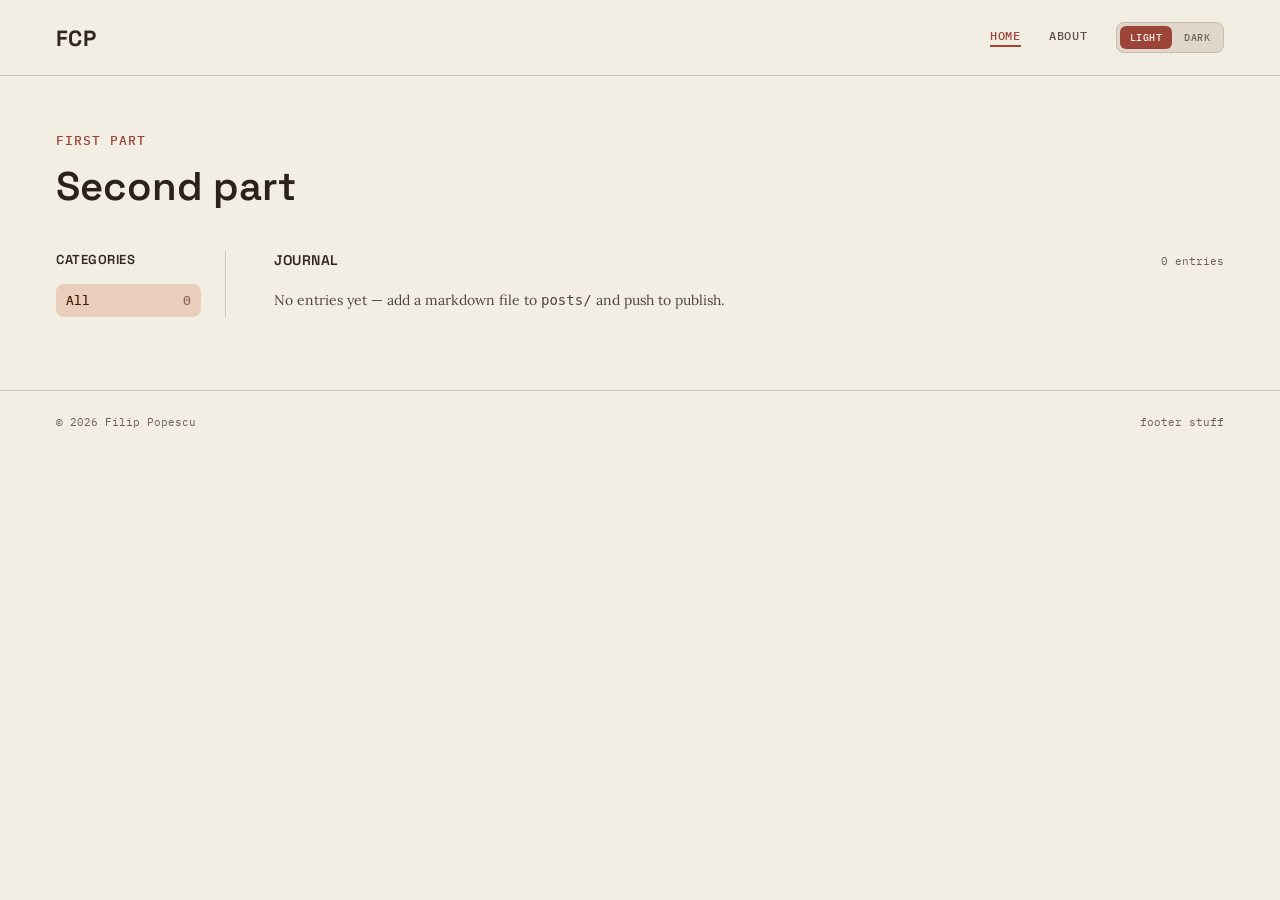
<file: index.html>
<!doctype html>
<html lang="en">
  <head>
    <meta charset="utf-8" />
    <meta name="viewport" content="width=device-width, initial-scale=1" />
    <title>Hello there</title>
    <link rel="stylesheet" href="styles.css" />
  </head>
  <body>
    <nav class="pz-nav container">
      <div class="pz-logo">FCP</div>
      <div class="pz-nav-right">
        <div class="pz-navlinks">
          <a class="pz-navlink pz-navlink-active" href="index.html">Home</a>
          <a class="pz-navlink" href="about.html">About</a>
        </div>
        <div class="pz-toggle-track">
          <button class="pz-toggle-opt" data-theme="light">Light</button>
          <button class="pz-toggle-opt" data-theme="dark">Dark</button>
        </div>
      </div>
    </nav>

    <div class="pz-hero container">
      <div class="pz-eyebrow">First part</div>
      <h1 class="pz-h1">Second part</h1>
    </div>

    <div class="pz-journal-wrap container">
      <div class="pz-sidebar pz-sidebar-border">
        <span class="pz-sidebar-label">Categories</span>
        <div class="pz-cat-list" id="pz-cat-mount"></div>
      </div>

      <div class="pz-journal-main">
        <div class="pz-section-header">
          <span class="pz-section-label">Journal</span>
          <span class="pz-count" id="pz-count"></span>
        </div>
        <div id="pz-journal-mount"></div>
      </div>
    </div>

    <div class="pz-footer container">
      <span class="pz-count">© 2026 Filip Popescu</span>
      <span class="pz-count">footer stuff</span>
    </div>

    <script src="posts.js"></script>
    <script src="theme.js"></script>
    <script>
      (async function () {
        var state = { category: "All", posts: [] };
        var catMount = document.getElementById("pz-cat-mount");
        var journalMount = document.getElementById("pz-journal-mount");
        var countEl = document.getElementById("pz-count");

        function render() {
          var posts = state.posts;
          var counts = {};
          posts.forEach(function (p) {
            p.tags.forEach(function (t) {
              counts[t.label] = (counts[t.label] || 0) + 1;
            });
          });
          var labels = Object.keys(counts).sort();
          var categories = [{ label: "All", count: posts.length }].concat(
            labels.map(function (l) {
              return { label: l, count: counts[l] };
            }),
          );

          catMount.innerHTML = categories
            .map(function (c) {
              return (
                '<span class="pz-cat ' +
                (state.category === c.label ? "pz-cat-active" : "") +
                '" data-cat="' +
                c.label +
                '">' +
                "<span>" +
                c.label +
                '</span><span style="opacity:0.6">' +
                c.count +
                "</span>" +
                "</span>"
              );
            })
            .join("");
          catMount.querySelectorAll(".pz-cat").forEach(function (el) {
            el.addEventListener("click", function () {
              state.category = el.dataset.cat;
              render();
            });
          });

          var filtered =
            state.category === "All"
              ? posts
              : posts.filter(function (p) {
                  return p.tags.some(function (t) {
                    return t.label === state.category;
                  });
                });
          countEl.textContent =
            filtered.length + (filtered.length === 1 ? " entry" : " entries");

          if (!posts.length) {
            journalMount.innerHTML =
              '<p class="pz-excerpt">No entries yet — add a markdown file to <code>posts/</code> and push to publish.</p>';
            return;
          }
          if (!filtered.length) {
            journalMount.innerHTML =
              '<p class="pz-excerpt">No entries in this category.</p>';
            return;
          }

          journalMount.innerHTML = filtered
            .map(function (art) {
              var tags = art.tags
                .map(function (t) {
                  return (
                    '<span class="pz-tag ' + t.cls + '">' + t.label + "</span>"
                  );
                })
                .join("");
              var photo = art.hasImage
                ? '<div class="pz-photo"><span class="pz-photo-label">photo</span></div>'
                : "";
              return (
                '<div class="pz-row">' +
                '<div class="pz-row-date-col">' +
                '<span class="pz-date">' +
                pzFormatDate(art.date) +
                "</span>" +
                '<div class="pz-dot-line"><div class="pz-dot"></div><div class="pz-line"></div></div>' +
                "</div>" +
                '<div class="pz-row-body">' +
                '<a href="post.html?slug=' +
                encodeURIComponent(art.slug) +
                '">' +
                '<h3 class="pz-title">' +
                art.title +
                "</h3>" +
                "</a>" +
                '<p class="pz-excerpt">' +
                art.excerpt +
                "</p>" +
                '<div class="pz-tags">' +
                tags +
                "</div>" +
                "</div>" +
                photo +
                "</div>"
              );
            })
            .join("");
        }

        try {
          state.posts = await pzFetchPosts();
        } catch (e) {
          journalMount.innerHTML =
            '<p class="pz-excerpt">Couldn’t load posts right now (' +
            e.message +
            ").</p>";
          console.error(e);
        }
        render();
      })();
    </script>
  </body>
</html>
</file>
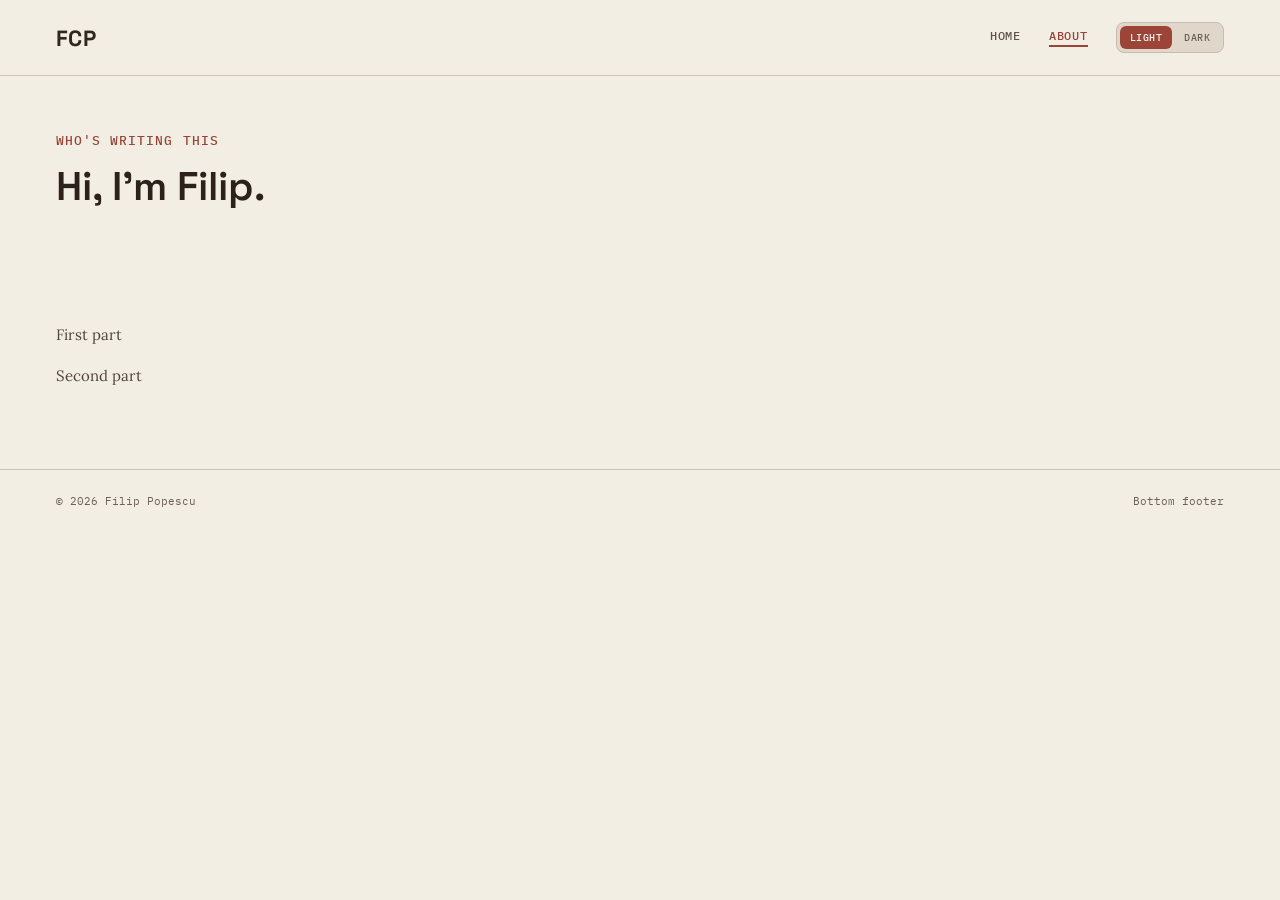
<file: about.html>
<!doctype html>
<html lang="en">
  <head>
    <meta charset="utf-8" />
    <meta name="viewport" content="width=device-width, initial-scale=1" />
    <title>About — Filip</title>
    <link rel="stylesheet" href="styles.css" />
  </head>
  <body>
    <nav class="pz-nav container">
      <div class="pz-logo">FCP</div>
      <div class="pz-nav-right">
        <div class="pz-navlinks">
          <a class="pz-navlink" href="index.html">Home</a>
          <a class="pz-navlink pz-navlink-active" href="about.html">About</a>
        </div>
        <div class="pz-toggle-track">
          <button class="pz-toggle-opt" data-theme="light">Light</button>
          <button class="pz-toggle-opt" data-theme="dark">Dark</button>
        </div>
      </div>
    </nav>

    <div class="pz-hero container">
      <div class="pz-eyebrow">Who's writing this</div>
      <h1 class="pz-h1">Hi, I'm Filip.</h1>
    </div>

    <div class="pz-about container">
      <p>First part</p>
      <p>Second part</p>
    </div>

    <div class="pz-footer container">
      <span class="pz-count">© 2026 Filip Popescu</span>
      <span class="pz-count">Bottom footer</span>
    </div>

    <script src="theme.js"></script>
  </body>
</html>
</file>
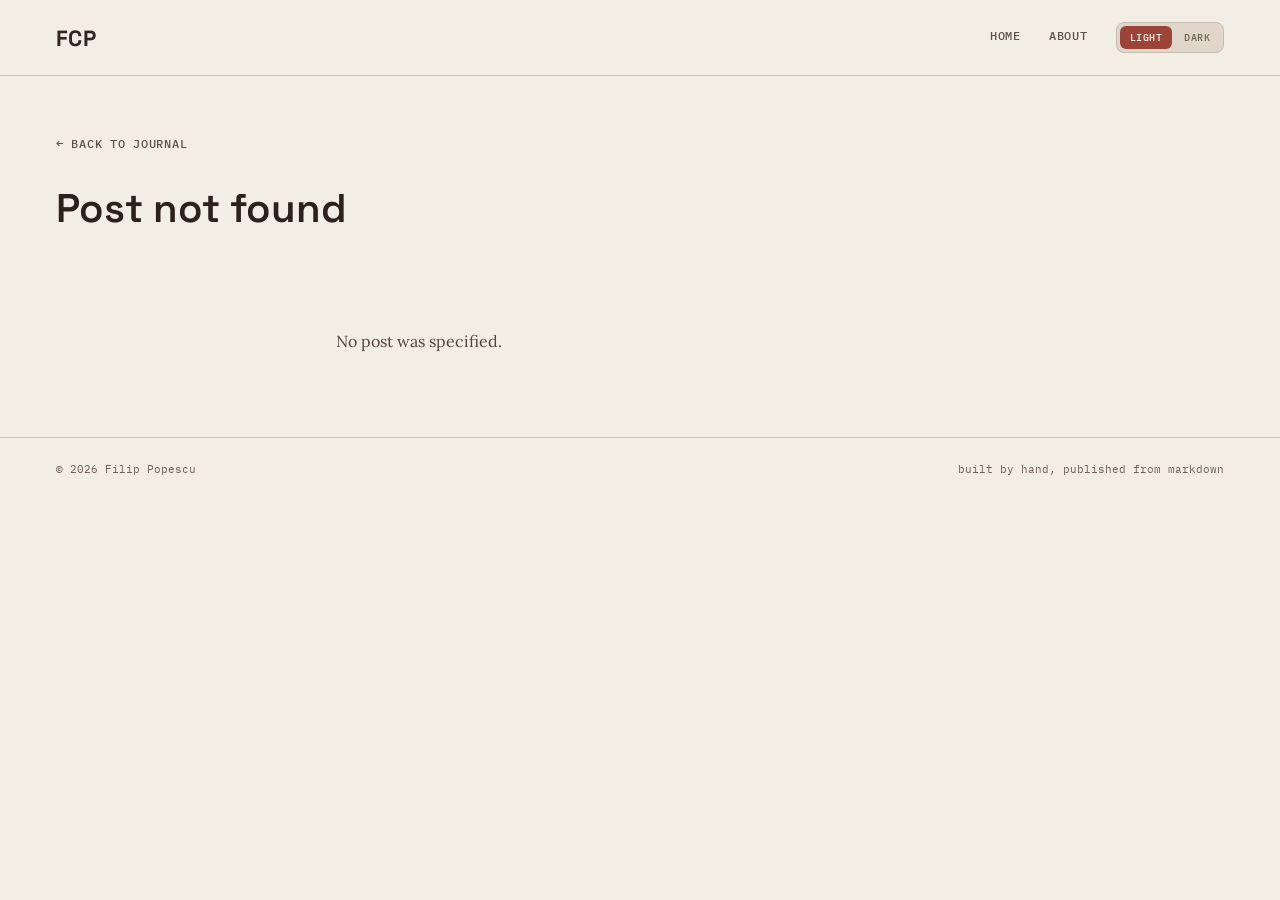
<file: post.html>
<!doctype html>
<html lang="en">
  <head>
    <meta charset="utf-8" />
    <meta name="viewport" content="width=device-width, initial-scale=1" />
    <title>FCP</title>
    <link rel="stylesheet" href="styles.css" />
  </head>
  <body>
    <nav class="pz-nav container">
      <div class="pz-logo">FCP</div>
      <div class="pz-nav-right">
        <div class="pz-navlinks">
          <a class="pz-navlink" href="index.html">Home</a>
          <a class="pz-navlink" href="about.html">About</a>
        </div>
        <div class="pz-toggle-track">
          <button class="pz-toggle-opt" data-theme="light">Light</button>
          <button class="pz-toggle-opt" data-theme="dark">Dark</button>
        </div>
      </div>
    </nav>

    <div class="pz-hero container">
      <a class="pz-back" href="index.html">&larr; Back to journal</a>
      <div class="pz-eyebrow" id="pz-post-tags"></div>
      <h1 class="pz-h1" id="pz-post-title">Loading…</h1>
      <div class="pz-post-date" id="pz-post-date"></div>
    </div>

    <div class="pz-post container" id="pz-post-body"></div>

    <div class="pz-progress" id="pz-progress" aria-hidden="true"></div>

    <div class="pz-footer container">
      <span class="pz-count">© 2026 Filip Popescu</span>
      <span class="pz-count">built by hand, published from markdown</span>
    </div>

    <script src="posts.js"></script>
    <script src="theme.js"></script>
    <script>
      (async function () {
        var params = new URLSearchParams(location.search);
        var slug = params.get("slug");
        var titleEl = document.getElementById("pz-post-title");
        var dateEl = document.getElementById("pz-post-date");
        var tagsEl = document.getElementById("pz-post-tags");
        var bodyEl = document.getElementById("pz-post-body");

        if (!slug) {
          titleEl.textContent = "Post not found";
          bodyEl.innerHTML = "<p>No post was specified.</p>";
          return;
        }

        try {
          var post = await pzFetchPost(slug);
          document.title = post.title + " — FCP";
          titleEl.textContent = post.title;
          dateEl.textContent = pzFormatDate(post.date, true);
          tagsEl.textContent =
            post.tags
              .map(function (t) {
                return t.label;
              })
              .join(" · ") || "Journal";
          bodyEl.innerHTML = pzMarkdownToHtml(post.body);
          pzInitProgressRail();
        } catch (e) {
          titleEl.textContent = "Post not found";
          bodyEl.innerHTML =
            "<p>This entry doesn’t exist or couldn’t be loaded.</p>";
          console.error(e);
        }

        function pzInitProgressRail() {
          var rail = document.getElementById("pz-progress");
          var paras = bodyEl.querySelectorAll("p");
          if (paras.length < 2) return;

          var ticks = [];
          paras.forEach(function (p, i) {
            var tick = document.createElement("button");
            tick.type = "button";
            tick.className = "pz-progress-tick";

            var bar = document.createElement("span");
            bar.className = "pz-progress-tick-bar";
            tick.appendChild(bar);

            var prev = p.previousElementSibling;
            var sectionTitle =
              prev && /^H[1-6]$/.test(prev.tagName) ? prev.textContent : null;
            if (sectionTitle) {
              tick.classList.add("is-section");
              var label = document.createElement("span");
              label.className = "pz-progress-section-label";
              label.textContent = sectionTitle;
              tick.appendChild(label);
            }
            tick.setAttribute(
              "aria-label",
              sectionTitle
                ? 'Jump to "' + sectionTitle + '"'
                : "Jump to paragraph " + (i + 1),
            );

            tick.addEventListener("click", function () {
              p.scrollIntoView({ behavior: "smooth", block: "center" });
            });
            rail.appendChild(tick);
            ticks.push(tick);
          });
          rail.removeAttribute("aria-hidden");
          rail.classList.add("is-visible");

          var ticking = false;
          function update() {
            ticking = false;
            var center = window.innerHeight / 2;
            var closest = 0,
              closestDist = Infinity;
            paras.forEach(function (p, i) {
              var rect = p.getBoundingClientRect();
              var dist = Math.abs(rect.top + rect.height / 2 - center);
              if (dist < closestDist) {
                closestDist = dist;
                closest = i;
              }
            });
            ticks.forEach(function (t, i) {
              t.classList.toggle("active", i === closest);
            });
          }
          function onScroll() {
            if (!ticking) {
              ticking = true;
              requestAnimationFrame(update);
            }
          }
          window.addEventListener("scroll", onScroll, { passive: true });
          window.addEventListener("resize", onScroll);
          update();
        }
      })();
    </script>
  </body>
</html>
</file>
<file: styles.css>
@import url("https://fonts.googleapis.com/css2?family=Space+Grotesk:wght@500;600;700&family=Lora:ital,wght@0,400;0,500;0,600;1,400&family=IBM+Plex+Mono:wght@400;500;600&display=swap");

* {
  box-sizing: border-box;
}

html,
body {
  margin: 0;
  padding: 0;
}

body {
  font-family: "Lora", serif;
  background: oklch(0.95 0.015 90);
  transition: background 0.2s;
  min-height: 100vh;
}

body[data-theme="dark"] {
  background: oklch(0.19 0.025 245) !important;
}

a {
  text-decoration: none;
}

.container {
  max-width: 1400px;
  margin: 0 auto;
}

/* Nav */
.pz-nav {
  border-bottom: 1px solid oklch(0.82 0.02 70);
  display: flex;
  align-items: center;
  justify-content: space-between;
  padding: 22px 56px;
}
[data-theme="dark"] .pz-nav {
  border-bottom: 1px solid oklch(0.32 0.03 220) !important;
}

.pz-logo {
  color: oklch(0.28 0.02 50);
  font:
    700 22px "Space Grotesk",
    sans-serif;
  letter-spacing: 0.02em;
}
[data-theme="dark"] .pz-logo {
  color: oklch(0.93 0.015 90) !important;
}

.pz-nav-right {
  display: flex;
  align-items: center;
  gap: 28px;
}

.pz-navlinks {
  display: flex;
  gap: 28px;
  font:
    500 12px "IBM Plex Mono",
    monospace;
  letter-spacing: 0.06em;
  text-transform: uppercase;
}

.pz-navlink {
  color: oklch(0.45 0.02 50);
  cursor: pointer;
  padding-bottom: 2px;
  border-bottom: 2px solid transparent;
}
[data-theme="dark"] .pz-navlink {
  color: oklch(0.72 0.02 150) !important;
}

.pz-navlink-active {
  color: oklch(0.5 0.12 30);
  border-bottom: 2px solid oklch(0.5 0.12 30);
}
[data-theme="dark"] .pz-navlink-active {
  color: oklch(0.72 0.13 55) !important;
  border-bottom: 2px solid oklch(0.72 0.13 55) !important;
}

/* Theme toggle */
.pz-toggle-track {
  background: oklch(0.88 0.02 70);
  border: 1px solid oklch(0.8 0.02 70);
  display: flex;
  padding: 3px;
  border-radius: 8px;
  gap: 2px;
}
[data-theme="dark"] .pz-toggle-track {
  background: oklch(0.26 0.03 230) !important;
  border: 1px solid oklch(0.35 0.03 220) !important;
}

.pz-toggle-opt {
  color: oklch(0.5 0.02 50);
  padding: 5px 10px;
  border-radius: 6px;
  font:
    500 10px "IBM Plex Mono",
    monospace;
  text-transform: uppercase;
  letter-spacing: 0.05em;
  cursor: pointer;
  border: none;
  background: none;
}
[data-theme="dark"] .pz-toggle-opt {
  color: oklch(0.62 0.02 150) !important;
}

.pz-toggle-opt-active {
  background: oklch(0.5 0.12 30);
  color: oklch(0.97 0.01 80) !important;
}
[data-theme="dark"] .pz-toggle-opt-active {
  background: oklch(0.72 0.13 55) !important;
  color: oklch(0.16 0.02 240) !important;
}

/* Hero */
.pz-hero {
  padding: 56px 56px 40px;
}

.pz-eyebrow {
  color: oklch(0.5 0.12 30);
  font:
    500 13px "IBM Plex Mono",
    monospace;
  letter-spacing: 0.08em;
  text-transform: uppercase;
  margin-bottom: 14px;
}
[data-theme="dark"] .pz-eyebrow {
  color: oklch(0.72 0.13 55) !important;
}

.pz-h1 {
  color: oklch(0.26 0.02 50);
  margin: 0;
  font:
    600 40px/1.2 "Space Grotesk",
    sans-serif;
  max-width: 560px;
}
[data-theme="dark"] .pz-h1 {
  color: oklch(0.94 0.015 90) !important;
}

.pz-back {
  display: inline-block;
  color: oklch(0.45 0.02 50);
  font:
    500 12px "IBM Plex Mono",
    monospace;
  letter-spacing: 0.06em;
  text-transform: uppercase;
  text-decoration: none;
  margin-bottom: 20px;
  cursor: pointer;
}
.pz-back:hover {
  text-decoration: underline;
}
[data-theme="dark"] .pz-back {
  color: oklch(0.72 0.02 150) !important;
}

.pz-progress {
  position: fixed;
  right: 28px;
  top: 50%;
  transform: translateY(-50%);
  display: none;
  flex-direction: column;
  align-items: flex-end;
  gap: 7px;
  z-index: 10;
}
.pz-progress.is-visible {
  display: flex;
}

.pz-progress-tick {
  position: relative;
  border: none;
  background: none;
  padding: 7px 4px;
  margin: 0;
  display: flex;
  align-items: center;
  justify-content: flex-end;
  cursor: pointer;
}

.pz-progress-tick-bar {
  width: 12px;
  height: 2px;
  border-radius: 2px;
  background: oklch(0.82 0.02 70);
  transition:
    width 0.2s ease,
    height 0.2s ease,
    background 0.2s ease;
}
[data-theme="dark"] .pz-progress-tick-bar {
  background: oklch(0.32 0.03 220) !important;
}

.pz-progress-tick:hover .pz-progress-tick-bar {
  background: oklch(0.6 0.08 50);
}
[data-theme="dark"] .pz-progress-tick:hover .pz-progress-tick-bar {
  background: oklch(0.55 0.08 80) !important;
}

/* First paragraph of a section (right after a heading) */
.pz-progress-tick.is-section .pz-progress-tick-bar {
  width: 17px;
  background: oklch(0.58 0.08 175);
}
[data-theme="dark"] .pz-progress-tick.is-section .pz-progress-tick-bar {
  background: oklch(0.62 0.09 175) !important;
}

.pz-progress-section-label {
  position: absolute;
  right: calc(100% + 10px);
  top: 50%;
  transform: translate(10px, -50%);
  opacity: 0;
  pointer-events: none;
  white-space: nowrap;
  font:
    500 11px "IBM Plex Mono",
    monospace;
  letter-spacing: 0.03em;
  text-transform: uppercase;
  color: oklch(0.4 0.08 175);
  background: oklch(0.95 0.015 90);
  border: 1px solid oklch(0.82 0.02 70);
  padding: 4px 10px;
  border-radius: 6px;
  transition:
    transform 0.25s ease,
    opacity 0.25s ease;
}
[data-theme="dark"] .pz-progress-section-label {
  color: oklch(0.82 0.09 175) !important;
  background: oklch(0.22 0.03 235) !important;
  border-color: oklch(0.32 0.03 220) !important;
}

.pz-progress-tick.is-section:hover .pz-progress-section-label,
.pz-progress-tick.is-section.active .pz-progress-section-label {
  transform: translate(0, -50%);
  opacity: 1;
}

.pz-progress-tick.active .pz-progress-tick-bar {
  width: 30px;
  height: 3px;
  background: oklch(0.5 0.12 30);
}
[data-theme="dark"] .pz-progress-tick.active .pz-progress-tick-bar {
  background: oklch(0.72 0.13 55) !important;
}

@media (max-width: 1180px) {
  .pz-progress.is-visible {
    display: none;
  }
}

.pz-post-date {
  color: oklch(0.4 0.08 40);
  font:
    600 12px "IBM Plex Mono",
    monospace;
  letter-spacing: 0.04em;
  text-transform: uppercase;
  margin-top: 14px;
}
[data-theme="dark"] .pz-post-date {
  color: oklch(0.75 0.1 60) !important;
}

/* Journal section */
.pz-journal-wrap {
  padding: 0 56px 64px;
  display: flex;
  gap: 48px;
  align-items: flex-start;
}

.pz-sidebar {
  width: 170px;
  flex: none;
  padding-right: 24px;
  position: sticky;
  top: 24px;
}

.pz-sidebar-border {
  border-right: 1px solid oklch(0.82 0.02 70);
}
[data-theme="dark"] .pz-sidebar-border {
  border-right: 1px solid oklch(0.32 0.03 220) !important;
}

.pz-sidebar-label {
  display: block;
  color: oklch(0.28 0.02 50);
  font:
    600 13px "Space Grotesk",
    sans-serif;
  letter-spacing: 0.04em;
  text-transform: uppercase;
  margin-bottom: 16px;
}
[data-theme="dark"] .pz-sidebar-label {
  color: oklch(0.9 0.015 90) !important;
}

.pz-cat-list {
  display: flex;
  flex-direction: column;
  gap: 4px;
}

.pz-cat {
  color: oklch(0.42 0.02 50);
  font:
    500 13px "IBM Plex Mono",
    monospace;
  padding: 8px 10px;
  border-radius: 8px;
  cursor: pointer;
  display: flex;
  justify-content: space-between;
  gap: 10px;
}
[data-theme="dark"] .pz-cat {
  color: oklch(0.72 0.02 150) !important;
}

.pz-cat-active {
  background: oklch(0.87 0.04 60);
  color: oklch(0.3 0.08 40) !important;
}
[data-theme="dark"] .pz-cat-active {
  background: oklch(0.3 0.05 150) !important;
  color: oklch(0.88 0.06 140) !important;
}

.pz-journal-main {
  flex: 1;
  min-width: 0;
}

.pz-section-header {
  display: flex;
  align-items: baseline;
  justify-content: space-between;
  padding: 0 0 20px;
}

.pz-section-label {
  color: oklch(0.28 0.02 50);
  font:
    600 14px "Space Grotesk",
    sans-serif;
  letter-spacing: 0.04em;
  text-transform: uppercase;
}
[data-theme="dark"] .pz-section-label {
  color: oklch(0.9 0.015 90) !important;
}

.pz-count {
  color: oklch(0.5 0.02 50);
  font:
    400 11px "IBM Plex Mono",
    monospace;
}
[data-theme="dark"] .pz-count {
  color: oklch(0.6 0.02 150) !important;
}

.pz-row {
  border-top: 1px solid oklch(0.82 0.02 70);
  display: flex;
  gap: 28px;
  padding: 28px 0;
  position: relative;
}
[data-theme="dark"] .pz-row {
  border-top: 1px solid oklch(0.32 0.03 220) !important;
}

.pz-row-date-col {
  width: 96px;
  flex: none;
  display: flex;
  flex-direction: column;
  align-items: flex-start;
  gap: 10px;
  cursor: pointer;
}

.pz-date {
  color: oklch(0.4 0.08 40);
  font:
    600 12px "IBM Plex Mono",
    monospace;
  letter-spacing: 0.04em;
  text-transform: uppercase;
}
[data-theme="dark"] .pz-date {
  color: oklch(0.75 0.1 60) !important;
}

.pz-dot-line {
  display: flex;
  align-items: center;
  gap: 8px;
  width: 100%;
}

.pz-dot {
  background: oklch(0.5 0.12 30);
  border: 3px solid oklch(0.95 0.015 90);
  width: 11px;
  height: 11px;
  border-radius: 50%;
  flex: none;
}
[data-theme="dark"] .pz-dot {
  background: oklch(0.72 0.13 55) !important;
  border: 3px solid oklch(0.19 0.025 245) !important;
}

.pz-line {
  background: oklch(0.82 0.02 70);
  height: 1px;
  flex: 1;
}
[data-theme="dark"] .pz-line {
  background: oklch(0.32 0.03 220) !important;
}

.pz-row-body {
  flex: 1;
  min-width: 0;
}

.pz-title {
  color: oklch(0.26 0.02 50);
  margin: 0 0 10px;
  font:
    600 19px "Space Grotesk",
    sans-serif;
  text-decoration: underline;
  text-decoration-color: oklch(0.75 0.05 60);
  text-underline-offset: 4px;
  cursor: pointer;
}
[data-theme="dark"] .pz-title {
  color: oklch(0.94 0.015 90) !important;
  text-decoration-color: oklch(0.5 0.06 200) !important;
}

.pz-excerpt {
  color: oklch(0.4 0.02 50);
  margin: 0 0 14px;
  font:
    400 14px/1.65 "Lora",
    serif;
  max-width: 480px;
}
[data-theme="dark"] .pz-excerpt {
  color: oklch(0.78 0.02 150) !important;
}

.pz-tags {
  display: flex;
  gap: 8px;
}

.pz-tag {
  font:
    500 10.5px "IBM Plex Mono",
    monospace;
  letter-spacing: 0.03em;
  text-transform: uppercase;
  padding: 4px 10px;
  border-radius: 8px;
}

.pz-tag-a {
  background: oklch(0.85 0.05 75);
  color: oklch(0.35 0.07 60);
}
[data-theme="dark"] .pz-tag-a {
  background: oklch(0.3 0.05 150) !important;
  color: oklch(0.85 0.06 140) !important;
}

.pz-tag-b {
  background: oklch(0.87 0.045 45);
  color: oklch(0.4 0.09 35);
}
[data-theme="dark"] .pz-tag-b {
  background: oklch(0.32 0.05 30) !important;
  color: oklch(0.82 0.08 50) !important;
}

.pz-photo {
  background: repeating-linear-gradient(
    45deg,
    oklch(0.88 0.03 55),
    oklch(0.88 0.03 55) 8px,
    oklch(0.92 0.02 60) 8px,
    oklch(0.92 0.02 60) 16px
  );
  width: 120px;
  height: 92px;
  flex: none;
  border-radius: 12px;
  display: flex;
  align-items: center;
  justify-content: center;
}
[data-theme="dark"] .pz-photo {
  background: repeating-linear-gradient(
    45deg,
    oklch(0.28 0.03 210),
    oklch(0.28 0.03 210) 8px,
    oklch(0.32 0.03 220) 8px,
    oklch(0.32 0.03 220) 16px
  ) !important;
}

.pz-photo-label {
  color: oklch(0.45 0.03 50);
  font:
    400 9px "IBM Plex Mono",
    monospace;
  padding: 0 8px;
  text-align: center;
}
[data-theme="dark"] .pz-photo-label {
  color: oklch(0.68 0.02 150) !important;
}

/* Footer */
.pz-footer {
  border-top: 1px solid oklch(0.82 0.02 70);
  padding: 24px 56px;
  display: flex;
  justify-content: space-between;
  align-items: center;
}
[data-theme="dark"] .pz-footer {
  border-top: 1px solid oklch(0.32 0.03 220) !important;
}

/* About page */
.pz-about {
  padding: 56px 56px 64px;
}

.pz-about p {
  color: oklch(0.4 0.02 50);
  font:
    400 15px/1.75 "Lora",
    serif;
  max-width: 560px;
}
[data-theme="dark"] .pz-about p {
  color: oklch(0.78 0.02 150) !important;
}

/* Single post body */
.pz-post {
  padding: 40px 56px 64px;
  max-width: 720px;
  color: oklch(0.4 0.02 50);
  font:
    400 16px/1.75 "Lora",
    serif;
}
[data-theme="dark"] .pz-post {
  color: oklch(0.78 0.02 150) !important;
}

.pz-post h1,
.pz-post h2,
.pz-post h3,
.pz-post h4 {
  color: oklch(0.26 0.02 50);
  font-family: "Space Grotesk", sans-serif;
  font-weight: 600;
  line-height: 1.3;
}
[data-theme="dark"] .pz-post h1,
[data-theme="dark"] .pz-post h2,
[data-theme="dark"] .pz-post h3,
[data-theme="dark"] .pz-post h4 {
  color: oklch(0.94 0.015 90) !important;
}

.pz-post a {
  color: oklch(0.5 0.12 30);
  text-decoration: underline;
}
[data-theme="dark"] .pz-post a {
  color: oklch(0.72 0.13 55) !important;
}

.pz-post code {
  font-family: "IBM Plex Mono", monospace;
  font-size: 0.9em;
  background: oklch(0.9 0.02 70);
  padding: 2px 5px;
  border-radius: 4px;
}
[data-theme="dark"] .pz-post code {
  background: oklch(0.26 0.03 230) !important;
}

.pz-post pre {
  background: oklch(0.9 0.02 70);
  padding: 16px;
  border-radius: 10px;
  overflow-x: auto;
}
[data-theme="dark"] .pz-post pre {
  background: oklch(0.26 0.03 230) !important;
}
.pz-post pre code {
  background: none;
  padding: 0;
}

.pz-post blockquote {
  margin: 0;
  padding-left: 18px;
  border-left: 3px solid oklch(0.75 0.05 60);
  font-style: italic;
}
[data-theme="dark"] .pz-post blockquote {
  border-left: 3px solid oklch(0.5 0.06 200) !important;
}

.pz-post ul,
.pz-post ol {
  padding-left: 22px;
}
.pz-post p,
.pz-post ul,
.pz-post ol,
.pz-post blockquote,
.pz-post pre {
  margin: 0 0 18px;
}

@media (max-width: 900px) {
  .pz-journal-wrap {
    flex-direction: column;
  }
  .pz-sidebar {
    width: 100%;
    padding-right: 0;
    padding-bottom: 16px;
    position: static;
    border-right: none !important;
    border-bottom: 1px solid oklch(0.82 0.02 70);
  }
  [data-theme="dark"] .pz-sidebar {
    border-bottom: 1px solid oklch(0.32 0.03 220) !important;
  }
  .pz-cat-list {
    flex-direction: row;
    flex-wrap: wrap;
  }
}

@media (max-width: 640px) {
  .pz-nav,
  .pz-hero,
  .pz-journal-wrap,
  .pz-footer,
  .pz-about,
  .pz-post {
    padding-left: 24px;
    padding-right: 24px;
  }
  .pz-nav {
    flex-direction: column;
    align-items: flex-start;
    gap: 16px;
  }
  .pz-row {
    flex-wrap: wrap;
  }
  .pz-row-date-col {
    width: auto;
    flex-direction: row;
    align-items: center;
  }
  .pz-h1 {
    font-size: 30px;
  }
}
</file>
